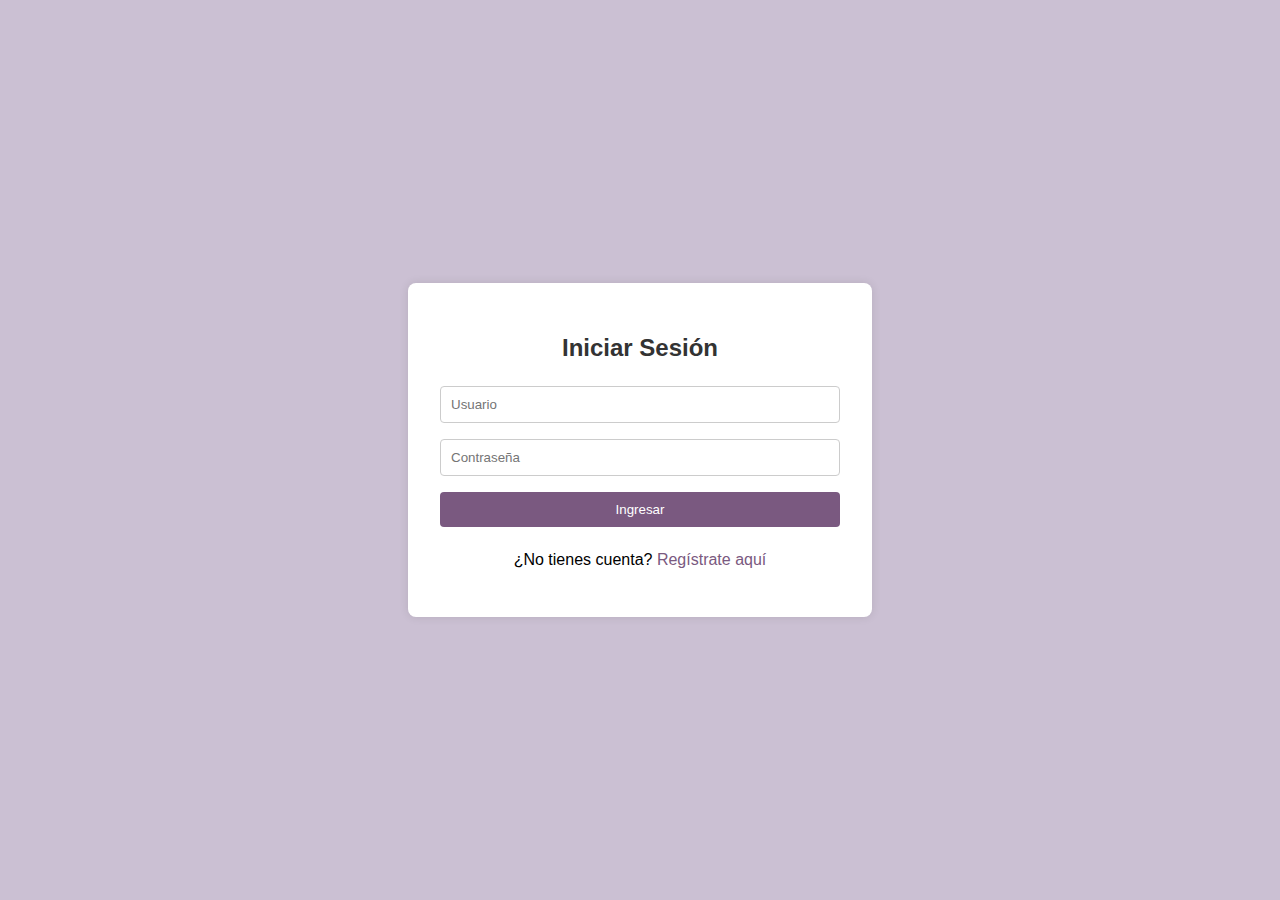
<file: index.html>
<!DOCTYPE html>
<html lang="es">
<head>
    <meta charset="UTF-8">
    <meta name="viewport" content="width=device-width, initial-scale=1.0">
    <title>Iniciar Sesión</title>
    <link rel="stylesheet" href="styles.css">
</head>
<body>
    <div class="container">
        <h2>Iniciar Sesión</h2>
        <form action="login.php" method="post">
            <input type="text" name="username" placeholder="Usuario" required>
            <input type="password" name="password" placeholder="Contraseña" required>
            <input type="submit" value="Ingresar">
        </form>
        <p>¿No tienes cuenta? <a href="register.html">Regístrate aquí</a></p>
    </div>
</body>
</html>
</file>
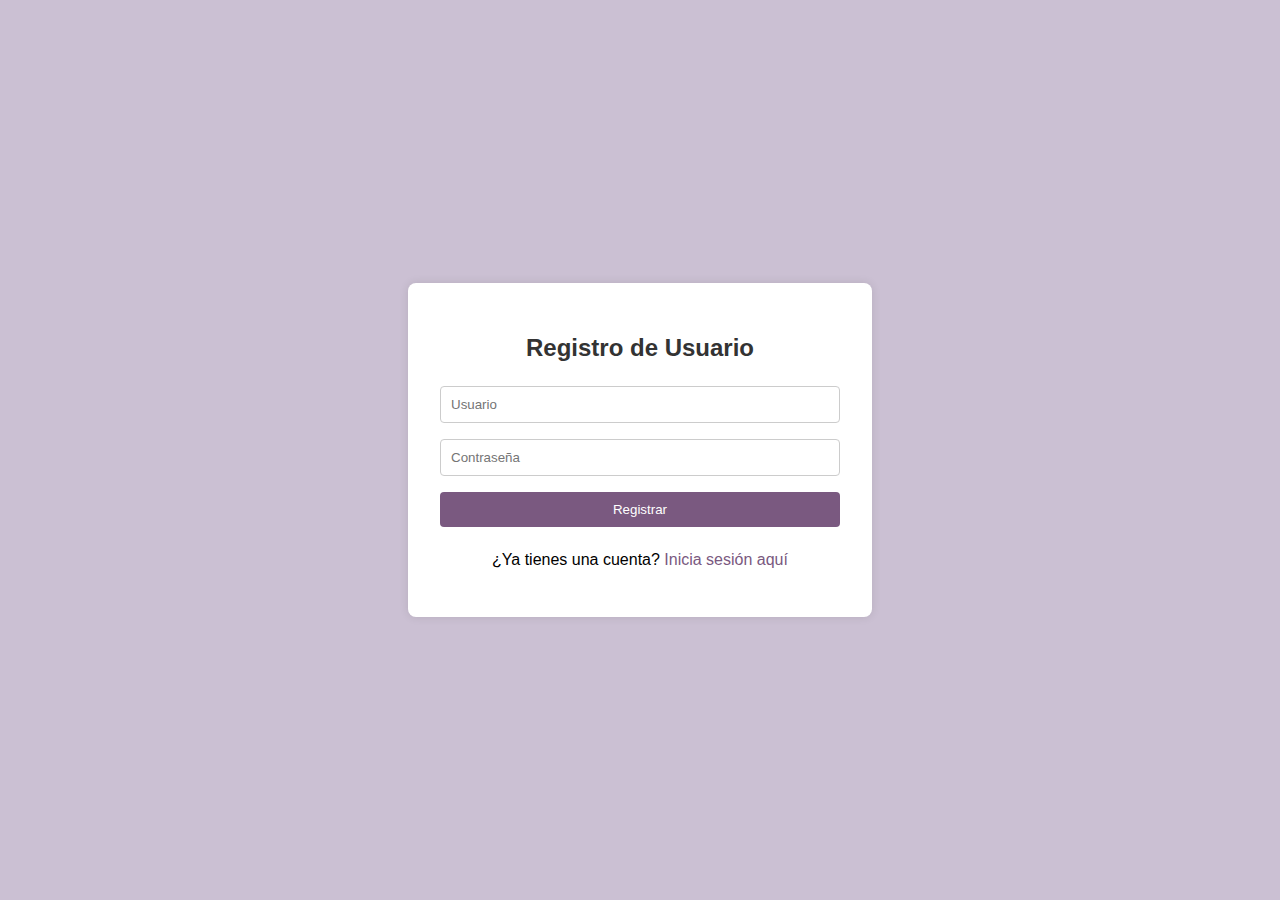
<file: register.html>
<!DOCTYPE html>
<html lang="es">
<head>
    <meta charset="UTF-8">
    <meta name="viewport" content="width=device-width, initial-scale=1.0">
    <title>Registro de Usuario</title>
    <link rel="stylesheet" href="styles.css">
</head>
<body>
    <div class="container">
        <h2>Registro de Usuario</h2>
        <form action="register.php" method="post">
            <input type="text" name="username" placeholder="Usuario" required>
            <input type="password" name="password" placeholder="Contraseña" required>
            <input type="submit" value="Registrar">
        </form>
        <p>¿Ya tienes una cuenta? <a href="index.html">Inicia sesión aquí</a></p>
    </div>
</body>
</html>
</file>
<file: styles.css>
body {
    font-family: Arial, sans-serif;
    background-color: #CBC0D3;
    display: flex;
    justify-content: center;
    align-items: center;
    height: 100vh;
    margin: 0;
}

.container {
    width: 100%;
    max-width: 400px;
    background-color: #ffffff;
    padding: 2rem;
    box-shadow: 0px 0px 10px rgba(0, 0, 0, 0.1);
    border-radius: 8px;
    text-align: center;
}

h2 {
    color: #333333;
    margin-bottom: 1rem;
}

input[type="text"],
input[type="password"],
input[type="submit"] {
    width: 100%;
    padding: 10px;
    margin: 8px 0;
    border: 1px solid #cccccc;
    border-radius: 4px;
    box-sizing: border-box;
}

input[type="submit"] {
    background-color: #7A5980;
    color: white;
    border: none;
    cursor: pointer;
    transition: background-color 0.3s ease;
}

input[type="submit"]:hover {
    background-color: #7A5980;
}

p {
    margin-top: 1rem;
}

a {
    color: #7A5980;
    text-decoration: none;
}

a:hover {
    text-decoration: underline;
}
</file>
